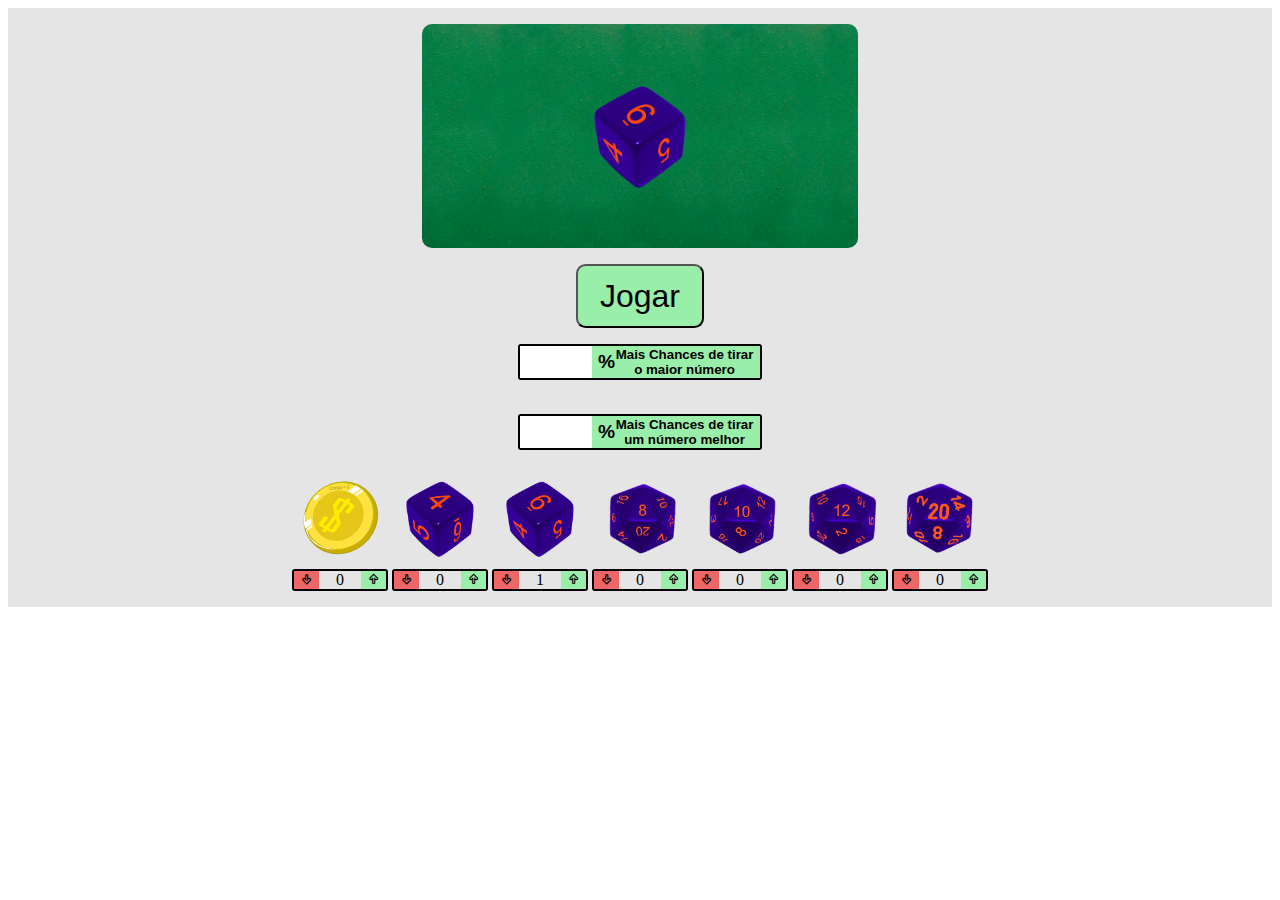
<file: index.html>
<!DOCTYPE html>
<html lang="pt-BR">
<head>
    <meta charset="UTF-8">
    <meta http-equiv="X-UA-Compatible" content="IE=edge">
    <meta name="viewport" content="width=device-width, initial-scale=1.0">
    <title>dados</title>
    <link rel="stylesheet" type="text/css" href="estilo.css"/>
    <link rel="stylesheet" href="icons/style.css">
</head>
<body>
    <div id="container">
        <div id="caixa">
            <div class="caixa_dados" id="caixa_dados0">
                <div id="lugar1"></div>
                <div id="lugar2"></div>
                <div id="lugar3"></div>
                <div id="lugar4"></div>
            </div>
            <div id="botoes">
                <button id="btn">Jogar</button>
            </div>
            <div id="maiorNumero">
                <input type="number" id="inpMaiorNumero"/>
                <button id="btnMaiorNumero" class="btn_geral"><span class="percent">%</span> Mais Chances de tirar o maior número</button>
            </div>
            <br>
            <div id="maiorMelhor">
                <input type="number" id="inpMelhorNumero"/>
                <button id="btnMelhorNumero" class="btn_geral"><span class="percent">%</span> Mais Chances de tirar um número melhor</button>
            </div>
            <br>


            <div id="dado6" class="dadoAescolher"><img src='image/moeda2.svg'></img>
                <div class="caixa_botoes_dadoAescolher">
                    <button class="botoes_dadoAescolher_menos" id="btn_d2_menos"><i class="icon-arrow-down-outline"></i></button><span id="span2">0</span>
                    <button class="botoes_dadoAescolher" id="btn_d2_mais" ><i class="icon-arrow-up-outline"></i></button></div>
            </div>
            <span id="dado20" class="dadoAescolher"><img src='image/dadoAzul4.png'>
                <div class="caixa_botoes_dadoAescolher">
                    <button class="botoes_dadoAescolher_menos" id="btn_d4_menos"><i class="icon-arrow-down-outline"></i></button><span id="span4">0</span>
                    <button class="botoes_dadoAescolher" id="btn_d4_mais"><i class="icon-arrow-up-outline"></i></button></div>
            </span>
            <span id="dado8" class="dadoAescolher"><img src='image/dadoAzul6.png'>
                <div class="caixa_botoes_dadoAescolher">
                    <button class="botoes_dadoAescolher_menos" id="btn_d6_menos"><i class="icon-arrow-down-outline"></i></button><span id="span6">1</span>
                        <button class="botoes_dadoAescolher" id="btn_d6_mais"><i class="icon-arrow-up-outline"></i></button></div>
            </span>
            <span id="dado10" class="dadoAescolher"><img src='image/d20/d20_8.png'>
                <div class="caixa_botoes_dadoAescolher">
                    <button class="botoes_dadoAescolher_menos" id="btn_d8_menos"><i class="icon-arrow-down-outline"></i></button><span id="span8">0</span>
                    <button class="botoes_dadoAescolher" id="btn_d8_mais"><i class="icon-arrow-up-outline"></i></button></div>
            </span>
            <span id="dado12" class="dadoAescolher"><img src='image/d20/d20_10.png'>
                <div class="caixa_botoes_dadoAescolher">
                    <button class="botoes_dadoAescolher_menos" id="btn_d10_menos"><i class="icon-arrow-down-outline"></i></button><span id="span10">0</span>
                    <button class="botoes_dadoAescolher" id="btn_d10_mais"><i class="icon-arrow-up-outline"></i></button></div>
            </span>
            <span id="dado20" class="dadoAescolher"><img src='image/d20/d20_12.png'>
                <div class="caixa_botoes_dadoAescolher">
                    <button class="botoes_dadoAescolher_menos" id="btn_d12_menos"><i class="icon-arrow-down-outline"></i></button><span id="span12">0</span>
                    <button class="botoes_dadoAescolher" id="btn_d12_mais"><i class="icon-arrow-up-outline"></i></button></div></img>
            </span>
            <span id="dado20" class="dadoAescolher"><img src='image/d20/d20_20.png'>
                <div class="caixa_botoes_dadoAescolher">
                    <button class="botoes_dadoAescolher_menos" id="btn_d20_menos"><i class="icon-arrow-down-outline"></i></button><span id="span20">0</span>
                    <button class="botoes_dadoAescolher" id="btn_d20_mais"><i class="icon-arrow-up-outline"></i></button></div></img>
            </span>
        </div>
    </div>
   
</body>

<script src="script.js"></script>
</html>
</file>
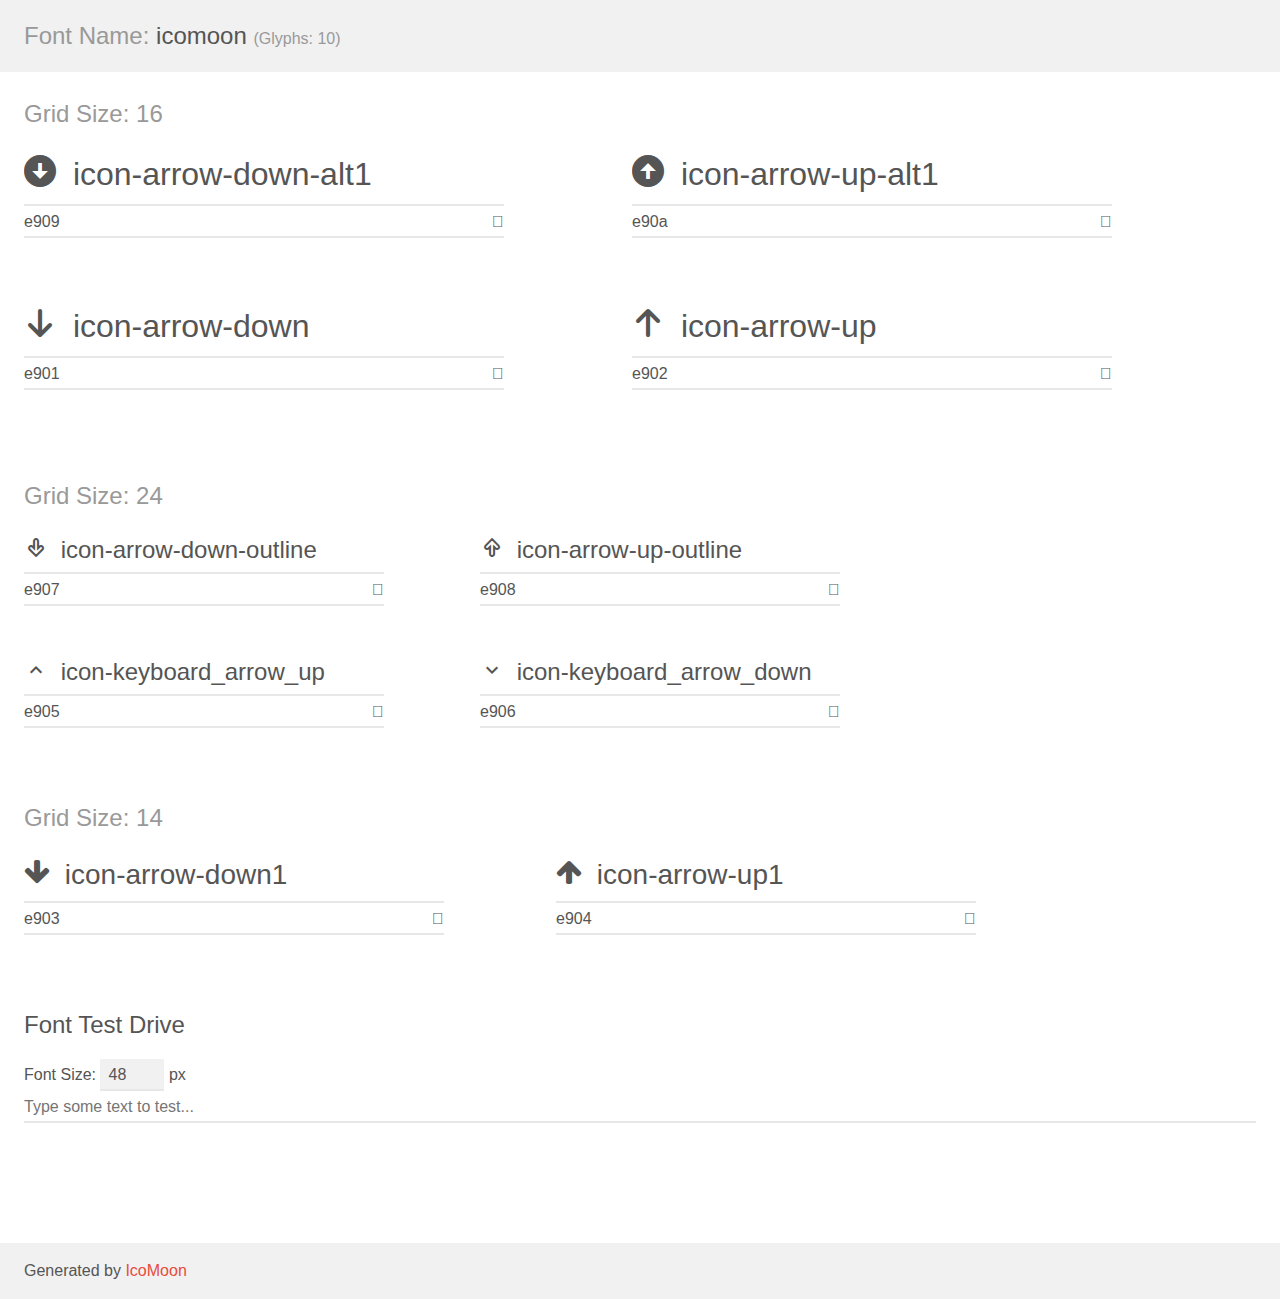
<file: icons/demo.html>
<!doctype html>
<html>
<head>
    <meta charset="utf-8">
    <title>IcoMoon Demo</title>
    <meta name="description" content="An Icon Font Generated By IcoMoon.io">
    <meta name="viewport" content="width=device-width, initial-scale=1">
    <link rel="stylesheet" href="demo-files/demo.css">
    <link rel="stylesheet" href="style.css"></head>
<body>
    <div class="bgc1 clearfix">
        <h1 class="mhmm mvm"><span class="fgc1">Font Name:</span> icomoon <small class="fgc1">(Glyphs:&nbsp;10)</small></h1>
    </div>
    <div class="clearfix mhl ptl">
        <h1 class="mvm mtn fgc1">Grid Size: 16</h1>
        <div class="glyph fs1">
            <div class="clearfix bshadow0 pbs">
                <span class="icon-arrow-down-alt1"></span>
                <span class="mls"> icon-arrow-down-alt1</span>
            </div>
            <fieldset class="fs0 size1of1 clearfix hidden-false">
                <input type="text" readonly value="e909" class="unit size1of2" />
                <input type="text" maxlength="1" readonly value="&#xe909;" class="unitRight size1of2 talign-right" />
            </fieldset>
            <div class="fs0 bshadow0 clearfix hidden-true">
                <span class="unit pvs fgc1">liga: </span>
                <input type="text" readonly value="" class="liga unitRight" />
            </div>
        </div>
        <div class="glyph fs1">
            <div class="clearfix bshadow0 pbs">
                <span class="icon-arrow-up-alt1"></span>
                <span class="mls"> icon-arrow-up-alt1</span>
            </div>
            <fieldset class="fs0 size1of1 clearfix hidden-false">
                <input type="text" readonly value="e90a" class="unit size1of2" />
                <input type="text" maxlength="1" readonly value="&#xe90a;" class="unitRight size1of2 talign-right" />
            </fieldset>
            <div class="fs0 bshadow0 clearfix hidden-true">
                <span class="unit pvs fgc1">liga: </span>
                <input type="text" readonly value="" class="liga unitRight" />
            </div>
        </div>
        <div class="glyph fs1">
            <div class="clearfix bshadow0 pbs">
                <span class="icon-arrow-down"></span>
                <span class="mls"> icon-arrow-down</span>
            </div>
            <fieldset class="fs0 size1of1 clearfix hidden-false">
                <input type="text" readonly value="e901" class="unit size1of2" />
                <input type="text" maxlength="1" readonly value="&#xe901;" class="unitRight size1of2 talign-right" />
            </fieldset>
            <div class="fs0 bshadow0 clearfix hidden-true">
                <span class="unit pvs fgc1">liga: </span>
                <input type="text" readonly value="" class="liga unitRight" />
            </div>
        </div>
        <div class="glyph fs1">
            <div class="clearfix bshadow0 pbs">
                <span class="icon-arrow-up"></span>
                <span class="mls"> icon-arrow-up</span>
            </div>
            <fieldset class="fs0 size1of1 clearfix hidden-false">
                <input type="text" readonly value="e902" class="unit size1of2" />
                <input type="text" maxlength="1" readonly value="&#xe902;" class="unitRight size1of2 talign-right" />
            </fieldset>
            <div class="fs0 bshadow0 clearfix hidden-true">
                <span class="unit pvs fgc1">liga: </span>
                <input type="text" readonly value="" class="liga unitRight" />
            </div>
        </div>
    </div>
    <div class="clearfix mhl ptl">
        <h1 class="mvm mtn fgc1">Grid Size: 24</h1>
        <div class="glyph fs2">
            <div class="clearfix bshadow0 pbs">
                <span class="icon-arrow-down-outline"></span>
                <span class="mls"> icon-arrow-down-outline</span>
            </div>
            <fieldset class="fs0 size1of1 clearfix hidden-false">
                <input type="text" readonly value="e907" class="unit size1of2" />
                <input type="text" maxlength="1" readonly value="&#xe907;" class="unitRight size1of2 talign-right" />
            </fieldset>
            <div class="fs0 bshadow0 clearfix hidden-true">
                <span class="unit pvs fgc1">liga: </span>
                <input type="text" readonly value="" class="liga unitRight" />
            </div>
        </div>
        <div class="glyph fs2">
            <div class="clearfix bshadow0 pbs">
                <span class="icon-arrow-up-outline"></span>
                <span class="mls"> icon-arrow-up-outline</span>
            </div>
            <fieldset class="fs0 size1of1 clearfix hidden-false">
                <input type="text" readonly value="e908" class="unit size1of2" />
                <input type="text" maxlength="1" readonly value="&#xe908;" class="unitRight size1of2 talign-right" />
            </fieldset>
            <div class="fs0 bshadow0 clearfix hidden-true">
                <span class="unit pvs fgc1">liga: </span>
                <input type="text" readonly value="" class="liga unitRight" />
            </div>
        </div>
        <div class="glyph fs2">
            <div class="clearfix bshadow0 pbs">
                <span class="icon-keyboard_arrow_up"></span>
                <span class="mls"> icon-keyboard_arrow_up</span>
            </div>
            <fieldset class="fs0 size1of1 clearfix hidden-false">
                <input type="text" readonly value="e905" class="unit size1of2" />
                <input type="text" maxlength="1" readonly value="&#xe905;" class="unitRight size1of2 talign-right" />
            </fieldset>
            <div class="fs0 bshadow0 clearfix hidden-true">
                <span class="unit pvs fgc1">liga: </span>
                <input type="text" readonly value="" class="liga unitRight" />
            </div>
        </div>
        <div class="glyph fs2">
            <div class="clearfix bshadow0 pbs">
                <span class="icon-keyboard_arrow_down"></span>
                <span class="mls"> icon-keyboard_arrow_down</span>
            </div>
            <fieldset class="fs0 size1of1 clearfix hidden-false">
                <input type="text" readonly value="e906" class="unit size1of2" />
                <input type="text" maxlength="1" readonly value="&#xe906;" class="unitRight size1of2 talign-right" />
            </fieldset>
            <div class="fs0 bshadow0 clearfix hidden-true">
                <span class="unit pvs fgc1">liga: </span>
                <input type="text" readonly value="" class="liga unitRight" />
            </div>
        </div>
    </div>
    <div class="clearfix mhl ptl">
        <h1 class="mvm mtn fgc1">Grid Size: 14</h1>
        <div class="glyph fs3">
            <div class="clearfix bshadow0 pbs">
                <span class="icon-arrow-down1"></span>
                <span class="mls"> icon-arrow-down1</span>
            </div>
            <fieldset class="fs0 size1of1 clearfix hidden-false">
                <input type="text" readonly value="e903" class="unit size1of2" />
                <input type="text" maxlength="1" readonly value="&#xe903;" class="unitRight size1of2 talign-right" />
            </fieldset>
            <div class="fs0 bshadow0 clearfix hidden-true">
                <span class="unit pvs fgc1">liga: </span>
                <input type="text" readonly value="" class="liga unitRight" />
            </div>
        </div>
        <div class="glyph fs3">
            <div class="clearfix bshadow0 pbs">
                <span class="icon-arrow-up1"></span>
                <span class="mls"> icon-arrow-up1</span>
            </div>
            <fieldset class="fs0 size1of1 clearfix hidden-false">
                <input type="text" readonly value="e904" class="unit size1of2" />
                <input type="text" maxlength="1" readonly value="&#xe904;" class="unitRight size1of2 talign-right" />
            </fieldset>
            <div class="fs0 bshadow0 clearfix hidden-true">
                <span class="unit pvs fgc1">liga: </span>
                <input type="text" readonly value="" class="liga unitRight" />
            </div>
        </div>
    </div>

    <!--[if gt IE 8]><!-->
    <div class="mhl clearfix mbl">
        <h1>Font Test Drive</h1>
        <label>
            Font Size: <input id="fontSize" type="number" class="textbox0 mbm"
            min="8" value="48" />
            px
        </label>
        <input id="testText" type="text" class="phl size1of1 mvl"
        placeholder="Type some text to test..." value=""/>
        <div id="testDrive" class="icon-" style="font-family: icomoon">&nbsp;
        </div>
    </div>
    <!--<![endif]-->
    <div class="bgc1 clearfix">
        <p class="mhl">Generated by <a href="https://icomoon.io/app">IcoMoon</a></p>
    </div>

    <script src="demo-files/demo.js"></script>
</body>
</html>
</file>
<file: estilo.css>
#container {
  background-color: #e5e5e5;
  width: 100%;
  margin: 0 auto;
  box-sizing: border-box;
  padding: 1rem;
  text-align: center;
}

.caixa_dados {
  display: grid;
  margin: 0 auto;
  grid-template-columns: auto auto;
  padding: 5vh 2vh;
  justify-content: space-evenly;
  max-width: 400px;
  width: 90%;
  background: #77bb88;
  background-image: url(image/bg-green.png);
  background-size: cover;
  border-radius: 10px;
}

.umDado {
  justify-content: center;
}
/* icons style */
.icon-arrow-up-alt1 {
  color: #007718;
}
.icon-arrow-down-alt1 {
  color: rgb(141, 0, 0);
}

#lugar1 {
  max-width: 130px;
}
#lugar2 img {
  max-width: 130px;
}

#lugar2 {
  max-width: 130px;
}

#lugar3 {
  max-width: 130px;
}

#lugar4 {
  max-width: 130px;
}

.percent {
  display: inline-block;
  align-items: center;
  font-size: 1.2rem;
}

.animacao {
  animation-name: lancando;
  animation-duration: 1s;
  position: relative;
}

@keyframes lancando {
  0% {
    top: 0px;
  }
  10% {
    top: -25px;
  }
  20% {
    top: -50px;
  }
  30% {
    top: -75px;
  }
  40% {
    top: -100px;
  }
  50% {
    top: -125px;
  }
  60% {
    top: -100px;
  }
  70% {
    top: -75px;
  }
  80% {
    top: -50px;
  }
  90% {
    top: -25px;
  }
  100% {
    top: 0px;
  }
}

#botoes {
  margin: 1rem auto;
}

#btn {
  width: 8rem;
  height: 4rem;
  font-size: 2rem;
  background-color: #99eeaa;
  border-radius: 0.6rem;
}

.btn_geral {
  background-color: #99eeaa;
  border: none;
}

#btn:active {
  background-color: #23c543;
}

#maiorNumero {
  margin: 0 auto;
  margin-top: 1rem;
  border: 2px solid black;
  border-radius: 3px;
  display: flex;
  width: 15rem;
}

#btnMaiorNumero {
  width: 70%;
  font-weight: bold;
  align-items: center;
  display: flex;
}

#btnMelhorNumero {
  width: 70%;
  font-weight: bold;
  align-items: center;
  display: flex;
}

#maiorMelhor {
  margin: 0 auto;
  margin-top: 1rem;
  border: 2px solid black;
  border-radius: 3px;
  display: flex;
  width: 15rem;
}

.dadoAescolher img {
  width: 6rem;
}

#inpMaiorNumero {
  border: none;
  width: 30%;
  height: 2rem;
  padding: 0;
  margin: 0;
  font-size: 1.3rem;
}

#inpMelhorNumero {
  border: none;
  width: 30%;
  height: 2rem;
  padding: 0;
  margin: 0;
  font-size: 1.3rem;
}

.dadoAescolher {
  display: inline-block;
}

.caixa_botoes_dadoAescolher {
  border: 2px solid black;
  border-radius: 3px;
  display: flex;
  justify-content: space-between;
}

.botoes_dadoAescolher {
  border: none;
  background: #99eeaa;
}

.botoes_dadoAescolher:hover {
  background-color: #23c543;
}

.botoes_dadoAescolher:active {
  background-color: #17fc45;
}

.active {
  background-color: #23c543;
}

.botoes_dadoAescolher_menos {
  border: none;
  background: #e66;
}
.botoes_dadoAescolher_menos:hover {
  border: none;
  background: rgb(247, 77, 77);
}

img {
  margin: 0 auto;
  width: 100%;
}
</file>
<file: icons/style.css>
@font-face {
  font-family: 'icomoon';
  src:  url('fonts/icomoon.eot?ln99im');
  src:  url('fonts/icomoon.eot?ln99im#iefix') format('embedded-opentype'),
    url('fonts/icomoon.ttf?ln99im') format('truetype'),
    url('fonts/icomoon.woff?ln99im') format('woff'),
    url('fonts/icomoon.svg?ln99im#icomoon') format('svg');
  font-weight: normal;
  font-style: normal;
  font-display: block;
}

[class^="icon-"], [class*=" icon-"] {
  /* use !important to prevent issues with browser extensions that change fonts */
  font-family: 'icomoon' !important;
  speak: never;
  font-style: normal;
  font-weight: normal;
  font-variant: normal;
  text-transform: none;
  line-height: 1;

  /* Better Font Rendering =========== */
  -webkit-font-smoothing: antialiased;
  -moz-osx-font-smoothing: grayscale;
}

.icon-arrow-down-alt1:before {
  content: "\e909";
}
.icon-arrow-up-alt1:before {
  content: "\e90a";
}
.icon-arrow-down:before {
  content: "\e901";
}
.icon-arrow-up:before {
  content: "\e902";
}
.icon-arrow-down-outline:before {
  content: "\e907";
}
.icon-arrow-up-outline:before {
  content: "\e908";
}
.icon-keyboard_arrow_up:before {
  content: "\e905";
}
.icon-keyboard_arrow_down:before {
  content: "\e906";
}
.icon-arrow-down1:before {
  content: "\e903";
}
.icon-arrow-up1:before {
  content: "\e904";
}
</file>
<file: icons/demo-files/demo.css>
body {
  padding: 0;
  margin: 0;
  font-family: sans-serif;
  font-size: 1em;
  line-height: 1.5;
  color: #555;
  background: #fff;
}
h1 {
  font-size: 1.5em;
  font-weight: normal;
}
small {
  font-size: .66666667em;
}
a {
  color: #e74c3c;
  text-decoration: none;
}
a:hover, a:focus {
  box-shadow: 0 1px #e74c3c;
}
.bshadow0, input {
  box-shadow: inset 0 -2px #e7e7e7;
}
input:hover {
  box-shadow: inset 0 -2px #ccc;
}
input, fieldset {
  font-family: sans-serif;
  font-size: 1em;
  margin: 0;
  padding: 0;
  border: 0;
}
input {
  color: inherit;
  line-height: 1.5;
  height: 1.5em;
  padding: .25em 0;
}
input:focus {
  outline: none;
  box-shadow: inset 0 -2px #449fdb;
}
.glyph {
  font-size: 16px;
  width: 15em;
  padding-bottom: 1em;
  margin-right: 4em;
  margin-bottom: 1em;
  float: left;
  overflow: hidden;
}
.liga {
  width: 80%;
  width: calc(100% - 2.5em);
}
.talign-right {
  text-align: right;
}
.talign-center {
  text-align: center;
}
.bgc1 {
  background: #f1f1f1;
}
.fgc1 {
  color: #999;
}
.fgc0 {
  color: #000;
}
p {
  margin-top: 1em;
  margin-bottom: 1em;
}
.mvm {
  margin-top: .75em;
  margin-bottom: .75em;
}
.mtn {
  margin-top: 0;
}
.mtl, .mal {
  margin-top: 1.5em;
}
.mbl, .mal {
  margin-bottom: 1.5em;
}
.mal, .mhl {
  margin-left: 1.5em;
  margin-right: 1.5em;
}
.mhmm {
  margin-left: 1em;
  margin-right: 1em;
}
.mls {
  margin-left: .25em;
}
.ptl {
  padding-top: 1.5em;
}
.pbs, .pvs {
  padding-bottom: .25em;
}
.pvs, .pts {
  padding-top: .25em;
}
.unit {
  float: left;
}
.unitRight {
  float: right;
}
.size1of2 {
  width: 50%;
}
.size1of1 {
  width: 100%;
}
.clearfix:before, .clearfix:after {
  content: " ";
  display: table;
}
.clearfix:after {
  clear: both;
}
.hidden-true {
  display: none;
}
.textbox0 {
  width: 3em;
  background: #f1f1f1;
  padding: .25em .5em;
  line-height: 1.5;
  height: 1.5em;
}
#testDrive {
  display: block;
  padding-top: 24px;
  line-height: 1.5;
}
.fs0 {
  font-size: 16px;
}
.fs1 {
  font-size: 32px;
}
.fs2 {
  font-size: 24px;
}
.fs3 {
  font-size: 28px;
}
</file>
